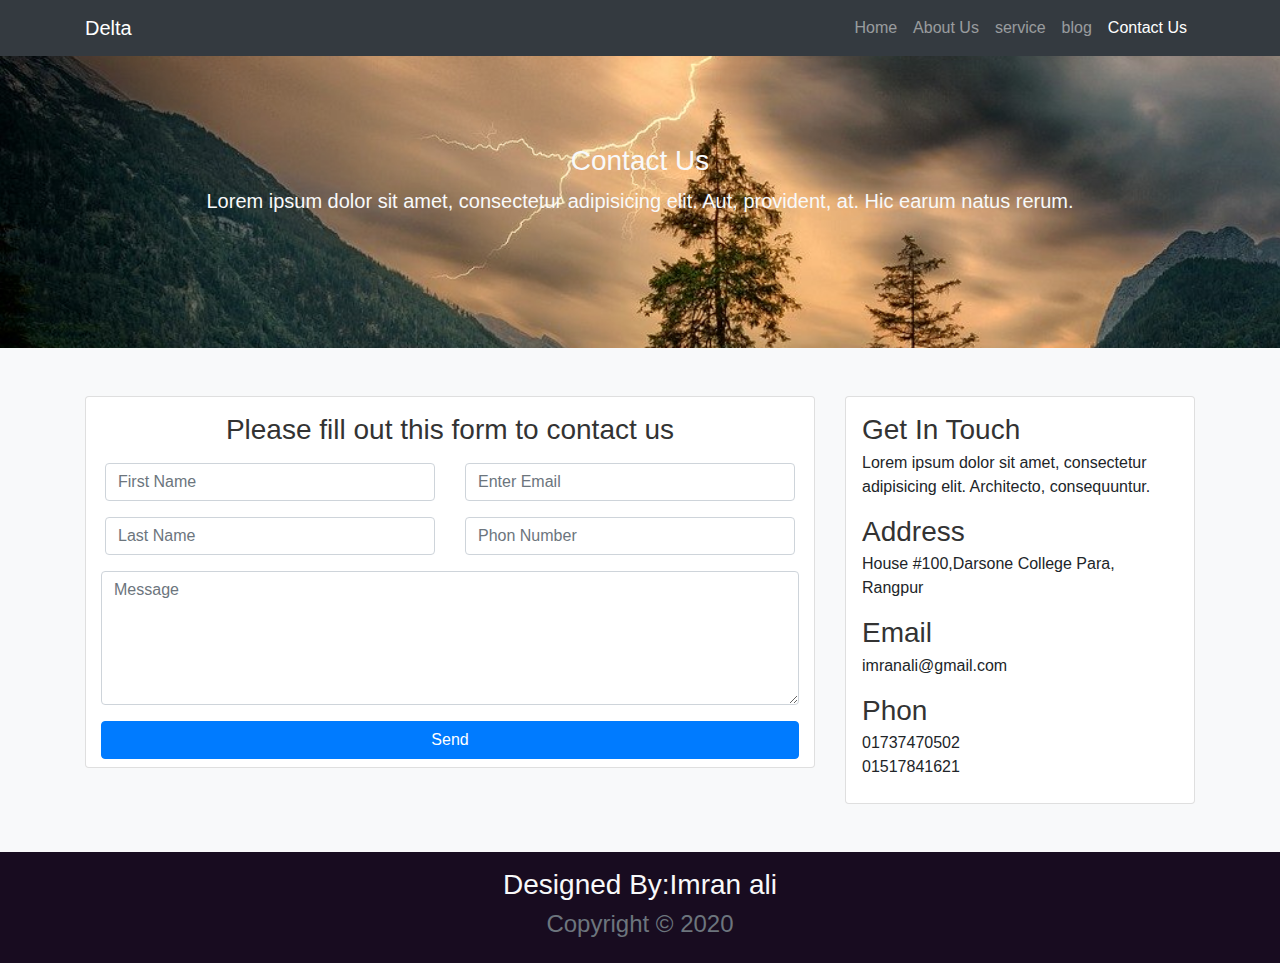
<file: contact.html>
<!DOCTYPE html>
<html lang="en">
<head>
    <meta charset="UTF-8">
    <meta name="viewport" content="width=device-width, initial-scale=1.0">
    <title>Practice project 11</title>
    <link rel="stylesheet" href="css/uikit.min.css" class="css">
    <link rel="stylesheet" href="css/bootstrap.css">
    <link rel="stylesheet" href="css/slick.css" class="css">
    <link rel="stylesheet" href="css/slick-theme.css" class="css">
    <link href="https://stackpath.bootstrapcdn.com/font-awesome/4.7.0/css/font-awesome.min.css" rel="stylesheet" integrity="sha384-wvfXpqpZZVQGK6TAh5PVlGOfQNHSoD2xbE+QkPxCAFlNEevoEH3Sl0sibVcOQVnN" crossorigin="anonymous">
    <link rel="stylesheet" href="css/style.css">
  <link rel="shortcut icon" type="image/x-icon" href="img/dcsc.png">

</head>
<body class="bg-light">
<nav id="navbar" class="navbar bg-dark navbar-dark navbar-expand-md fixed-top">
  <div class="container">
   <a href="#" class="navbar-brand">Delta</a>
   <button class="navbar-toggler" data-toggle="collapse" data-target="#idcollapse"><span class="navbar-toggler-icon"></span></button>
   <div class="collapse navbar-collapse" id="idcollapse">
     <ul class="navbar-nav ml-auto">
       <li class="nav-item"><a href="index.html" class="nav-link">Home</a></li>
       <li class="nav-item"><a href="about.html" class="nav-link">About Us</a></li>
       <li class="nav-item"><a href="service.html" class="nav-link">service</a></li>
       <li class="nav-item"><a href="blog.html" class="nav-link">blog</a></li>
       <li class="nav-item active"><a href="contact.html" class="nav-link">Contact Us</a></li>
     </ul>
   </div>
  </div>
</nav>
<!-- contact slide section-->
<section id="contact-sliede" class="mt-5 text-center text-light">
  <div class="container">
    <div class="row">
      <div class="col mt-5">
        <h3 class="mt-5 text-light">Contact Us</h3>
        <p class="lead">Lorem ipsum dolor sit amet, consectetur adipisicing elit. Aut, provident, at. Hic earum natus rerum.</p>
      </div>
    </div>
  </div>
</section>
<!--contact section-->
<section id="contact-section" class="py-5">
  <div class="container">
    <div class="row">
      <div class="col-md-8">
      <div class="card">
          <h3 class="text-center mt-3">Please fill out this form to contact us</h3>
          <div class="row mt-2 mx-1">
            <div class="col-md-6">

              <div class="form-group">
                <input type="text" name="name" placeholder="First Name" class="form-control">
              </div>
              <div class="form-group">
                <input type="text" name="lname" placeholder="Last Name" class="form-control">
              </div>

            </div>
            <div class="col-md-6">
              <div class="form-group">
                <input type="email" name="email" placeholder="Enter Email" class="form-control">
              </div>
              <div class="form-group">
              <input type="text" name="phon" placeholder="Phon Number" class="form-control">
              </div>
            </div>

          </div>
            <div class="col">
              <div class="form-group">
                <textarea name="message" rows="5" class="form-control" placeholder="Message"></textarea>
              </div>
              <a href="#" class="btn btn-primary btn-block my-2">Send</a>
            </div>
      </div>
      </div>
      <div class="col-md-4">
        <div class="card pt-3 pb-4">
            <div class="mx-3">
            <h3 class="mb-1">Get In Touch</h3>
            Lorem ipsum dolor sit amet, consectetur adipisicing elit. Architecto, consequuntur.
            <h3 class="mt-3 mb-1">Address</h3>
            House #100,Darsone College Para, Rangpur
            <h3 class="mt-3 mb-1 ">Email</h3>
            imranali@gmail.com
            <h3 class="mt-3 mb-1">Phon</h3>
            01737470502 <br>
            01517841621
          </div>

        </div>
      </div>
    </div>
  </div>
</section>


<!--footer section-->
<section id="footer-section" class="py-3 text-center" style="background:#180C20">
  <div class="container">
    <div class="row">
      <div class="col">
        <h3 class="display-5 text-light">Designed By:Imran ali</h3>
        <h4 class="text-light text-muted">Copyright &copy 2020</h4>
      </div>
    </div>
  </div>

</section>

    <!-- JS FILES -->
    <script src="js/jquery.slim.js"></script>
    <script src="js/popper.min.js"></script>
    <script src="js/bootstrap.min.js"></script>
    <script src="js/slick.min.js"></script>
    <script src="js/uikit.min.js"></script>
    <script src="js/uikit-icons.min.js"></script>
    <script>
      $('.carousel').carousel({interval:2000,pause:'hover'})
    </script>

</body>
</html>
</file>
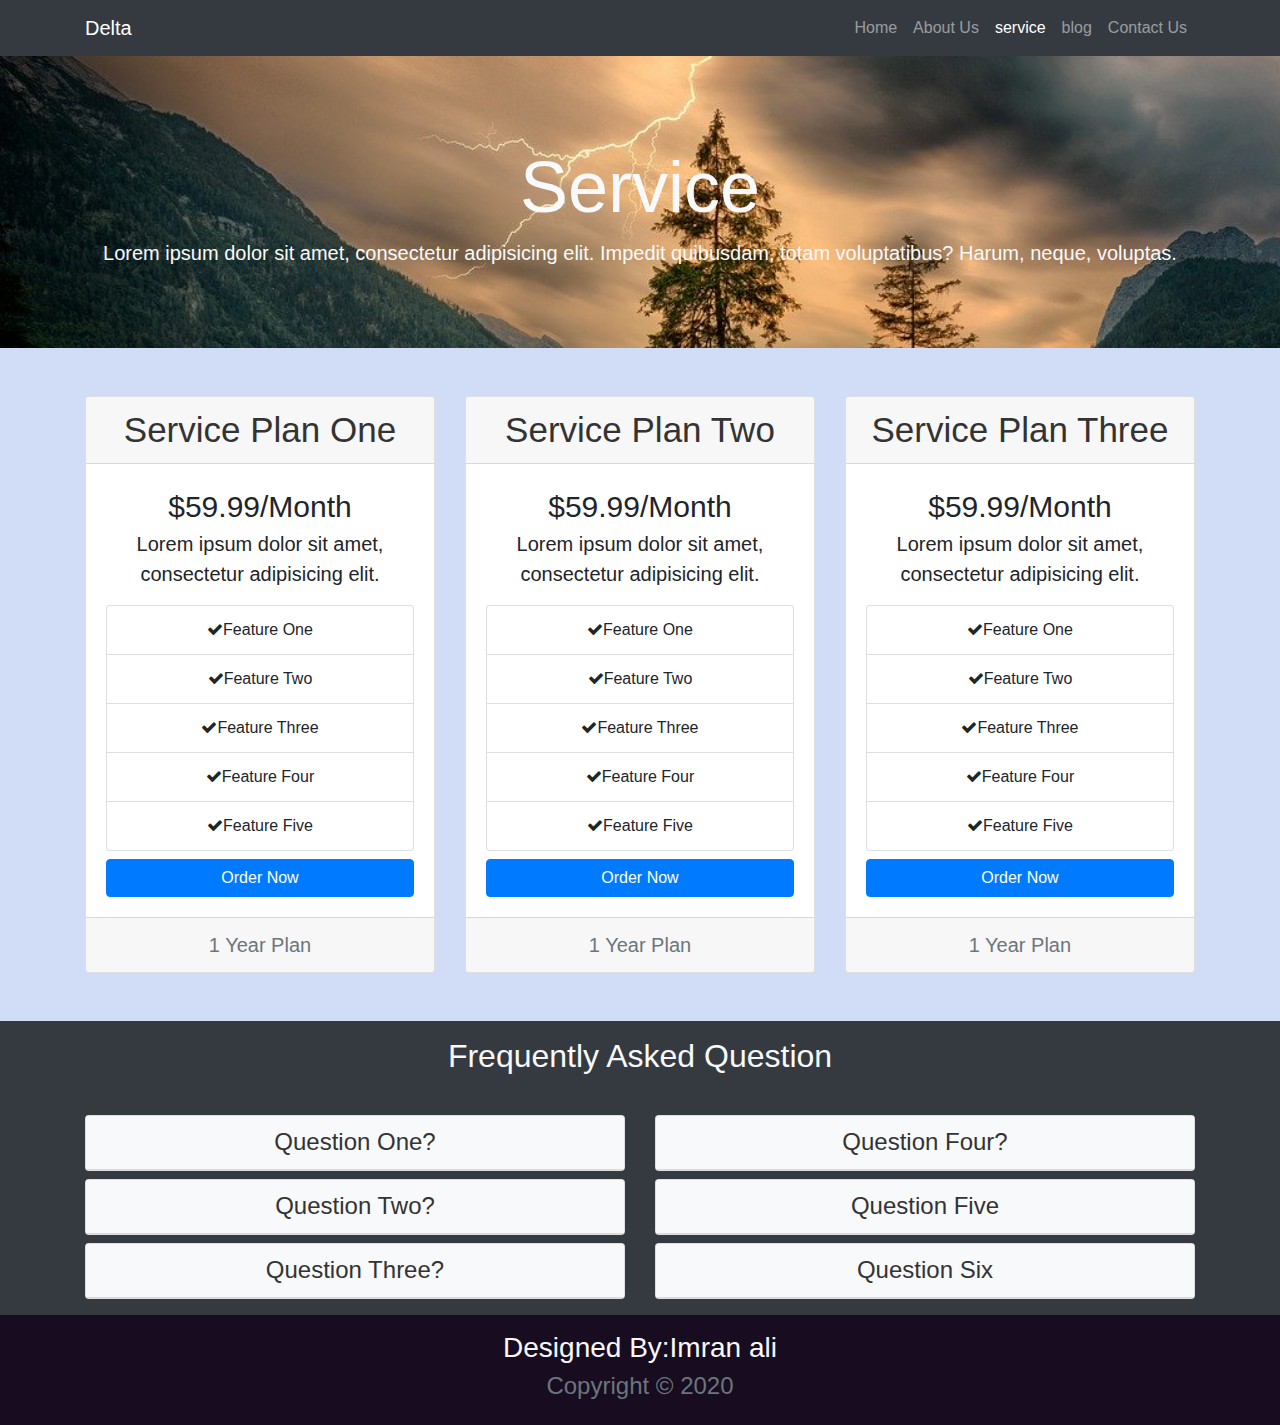
<file: service.html>
<!DOCTYPE html>
<html lang="en">
<head>
    <meta charset="UTF-8">
    <meta name="viewport" content="width=device-width, initial-scale=1.0">
    <title>Practice project 11</title>
    <link rel="stylesheet" href="css/uikit.min.css" class="css">
    <link rel="stylesheet" href="css/bootstrap.css">
    <link rel="stylesheet" href="css/slick.css" class="css">
    <link rel="stylesheet" href="css/slick-theme.css" class="css">
    <link href="https://stackpath.bootstrapcdn.com/font-awesome/4.7.0/css/font-awesome.min.css" rel="stylesheet" integrity="sha384-wvfXpqpZZVQGK6TAh5PVlGOfQNHSoD2xbE+QkPxCAFlNEevoEH3Sl0sibVcOQVnN" crossorigin="anonymous">
    <link rel="stylesheet" href="css/style.css">
  <link rel="shortcut icon" type="image/x-icon" href="img/dcsc.png">

</head>
<body>
<nav id="navbar" class="navbar bg-dark navbar-dark navbar-expand-md fixed-top">
  <div class="container">
   <a href="#" class="navbar-brand">Delta</a>
   <button class="navbar-toggler" data-toggle="collapse" data-target="#idcollapse"><span class="navbar-toggler-icon"></span></button>
   <div class="collapse navbar-collapse" id="idcollapse">
     <ul class="navbar-nav ml-auto">
       <li class="nav-item"><a href="index.html" class="nav-link">Home</a></li>
       <li class="nav-item"><a href="about.html" class="nav-link">About Us</a></li>
       <li class="nav-item active"><a href="service.html" class="nav-link">service</a></li>
       <li class="nav-item"><a href="blog.html" class="nav-link">blog</a></li>
       <li class="nav-item"><a href="contact.html" class="nav-link">Contact Us</a></li>
     </ul>
   </div>
  </div>
</nav>
<!--service slide -->
<section id="service-slide" class="py-5 mt-5 text-center text-light">
  <div class="container">
    <div class="row mt-5">
      <div class="col">
        <h2 class="text-light display-3">Service</h2>
        <p class="lead">Lorem ipsum dolor sit amet, consectetur adipisicing elit. Impedit quibusdam, totam voluptatibus? Harum, neque, voluptas.</p>
      </div>
    </div>
  </div>
</section>
<!-- Service section-->
<section id="service-section" class="py-5">
  <div class="container">
    <div class="row">
      <div class="col-md-4">
        <div class="card">
          <div class="card-header text-center">
            <h3 class="mb-0" style="font-size:35px;">Service Plan One</h3>
          </div>
          <div class="card-body">
             <div class="card-title text-center m-0" style="font-size:30px;">$59.99/Month</div>
             <div class="card-text lead text-center">Lorem ipsum dolor sit amet, consectetur adipisicing elit.</div>
             <ul class="list-group text-center mt-3">
               <li class="list-group-item"><i class="fa fa-check"> </i>Feature One</li>
               <li class="list-group-item"><i class="fa fa-check"></i>Feature Two</li>
               <li class="list-group-item"><i class="fa fa-check"></i>Feature Three</li>
               <li class="list-group-item"><i class="fa fa-check"></i>Feature Four</li>
               <li class="list-group-item"><i class="fa fa-check"></i>Feature Five</li>
             </ul>
             <a href="#" class="btn btn-primary btn-block mt-2"> Order Now</a>
          </div>
          <div class="card-footer text-muted text-center" style="font-size:20px;">1 Year Plan</div>
        </div>
      </div>
      <div class="col-md-4">
        <div class="card">
          <div class="card-header text-center">
            <h3 class="mb-0" style="font-size:35px;">Service Plan Two</h3>
          </div>
          <div class="card-body">
             <div class="card-title text-center m-0" style="font-size:30px;">$59.99/Month</div>
             <div class="card-text lead text-center">Lorem ipsum dolor sit amet, consectetur adipisicing elit.</div>
             <ul class="list-group text-center mt-3">
               <li class="list-group-item"><i class="fa fa-check"> </i>Feature One</li>
               <li class="list-group-item"><i class="fa fa-check"></i>Feature Two</li>
               <li class="list-group-item"><i class="fa fa-check"></i>Feature Three</li>
               <li class="list-group-item"><i class="fa fa-check"></i>Feature Four</li>
               <li class="list-group-item"><i class="fa fa-check"></i>Feature Five</li>
             </ul>
             <a href="#" class="btn btn-primary btn-block mt-2"> Order Now</a>
          </div>
          <div class="card-footer text-muted text-center" style="font-size:20px;">1 Year Plan</div>
        </div>
      </div>
      <div class="col-md-4">
        <div class="card">
          <div class="card-header text-center">
            <h3 class="mb-0" style="font-size:35px;">Service Plan Three</h3>
          </div>
          <div class="card-body">
             <div class="card-title text-center m-0" style="font-size:30px;">$59.99/Month</div>
             <div class="card-text lead text-center">Lorem ipsum dolor sit amet, consectetur adipisicing elit.</div>
             <ul class="list-group text-center mt-3">
               <li class="list-group-item"><i class="fa fa-check"> </i>Feature One</li>
               <li class="list-group-item"><i class="fa fa-check"></i>Feature Two</li>
               <li class="list-group-item"><i class="fa fa-check"></i>Feature Three</li>
               <li class="list-group-item"><i class="fa fa-check"></i>Feature Four</li>
               <li class="list-group-item"><i class="fa fa-check"></i>Feature Five</li>
             </ul>
             <a href="#" class="btn btn-primary btn-block mt-2"> Order Now</a>
          </div>
          <div class="card-footer text-muted text-center" style="font-size:20px;">1 Year Plan</div>
        </div>
      </div>
    </div>
  </div>
</section>
<!--accordian section-->
<section id="accordian" class="py-3" style="background-color:#343A40;">
  <div class="container">
    <div class="row">
    <div class="col text-center">
      <h2 class="text-light">Frequently Asked Question</h2>
    </div>
    </div>
    <div class="row mt-4">
      <div class="col-md-6">
        <div class="card mt-2">
          <div class="card-header bg-light text-center">
            <a href="#collapse11" data-toggle="collapse" data-parent="#accordian"><h4 class="mb-0">Question One?</h4></a>
          </div>
          <div class="collapse" id="collapse11">
            <p class="lead mx-2 text-justify">Lorem ipsum dolor sit amet, consectetur adipisicing elit. Laudantium, dicta, mollitia porro voluptatibus sit dignissimos eligendi distinctio voluptates dolorem ab.</p>
          </div>
        </div>
        <div class="card mt-2">
          <div class="card-header bg-light text-center">
            <a href="#collapse22" data-toggle="collapse"><h4 class="mb-0">Question Two?</h4></a>
          </div>
          <div class="collapse" id="collapse22">
            <p class="lead text-justify mx-2">Lorem ipsum dolor sit amet, consectetur adipisicing elit. Dolores mollitia fugit pariatur voluptatum incidunt alias cum nemo quidem aspernatur totam.</p>
          </div>
        </div>
        <div class="card mt-2">
          <div class="card-header text-center bg-light">
            <a href="#collapse33" data-toggle="collapse" data-parent="#accordian"><h4 class="mb-0">Question Three?</h4></a>
          </div>
          <div class="collapse" id="collapse33">
            <p class="lead mx-2 text-justify">Lorem ipsum dolor sit amet, consectetur adipisicing elit. Molestias qui nesciunt deserunt, sapiente ab. Dolore mollitia alias quis, in deleniti?</p>
          </div>
        </div>
      </div>
      <div class="col-md-6">
        <div class="card mt-2">
          <div class="card-header bg-light text-center">
            <a href="#collapse44" data-toggle="collapse" data-parent="#accordian"><h4 class="mb-0">Question Four?</h4></a>
          </div>
          <div class="collapse" id="collapse44">
            <p class="lead mx-2 text-justify">Lorem ipsum dolor sit amet, consectetur adipisicing elit. Quasi reiciendis a, laborum pariatur labore adipisci veniam in vero nemo dolor!</p>
          </div>
        </div>
        <div class="card mt-2">
          <div class="card-header bg-light text-center">
            <a href="#collapse55" data-toggle="collapse" data-parent="#accordian"><h4 class="mb-0">Question Five</h4></a>
          </div>
          <div class="collapse" id="collapse55">
            <p class="lead mx-2 text-justify">Lorem ipsum dolor sit amet, consectetur adipisicing elit. Quisquam illum iste ipsa eum fugit voluptatum nulla amet veritatis, tempore aspernatur.</p>
          </div>
        </div>
        <div class="card mt-2">
          <div class="card-header bg-light text-center">
            <a href="#collapse66" data-toggle="collapse" data-parent="#accordian"><h4 class="mb-0">Question Six</h4></a>
          </div>
          <div class="collapse" id="collapse66">
            <p class="lead mx-2 text-justify">Lorem ipsum dolor sit amet, consectetur adipisicing elit. Necessitatibus repudiandae pariatur eaque nemo at consequuntur blanditiis, quasi laborum velit! Hic!</p>
          </div>
        </div>
      </div>
    </div>
  </div>
</section>
<!--footer section-->
<section id="footer-section" class="py-3 text-center" style="background:#180C20">
  <div class="container">
    <div class="row">
      <div class="col">
        <h3 class="display-5 text-light">Designed By:Imran ali</h3>
        <h4 class="text-light text-muted">Copyright &copy 2020</h4>
      </div>
    </div>
  </div>

</section>

    <!-- JS FILES -->
    <script src="js/jquery.slim.js"></script>
    <script src="js/popper.min.js"></script>
    <script src="js/bootstrap.min.js"></script>
    <script src="js/slick.min.js"></script>
    <script src="js/uikit.min.js"></script>
    <script src="js/uikit-icons.min.js"></script>
    <script>
      $('.carousel').carousel({interval:2000,pause:'hover'})
    </script>

</body>
</html>
</file>
<file: css/style.css>
body {
  background: #1a51d333; }
#head-fixed-section{
  background:url(../img/slide1.jpg) no-repeat;
  background-size:cover;
  background-attachment:fixed;
  height:250px;
  color:wheat;
}

#videosection{
  background: url(../img/slide2.jpg) no-repeat;
  background-size:cover;
  background-attachment:fixed;
  min-height:250px;
position: relative;
}
#videosection .dark-overlay{
  background: rgba(0,0,0,0.7);
  position:absolute;
  width:100%;
  height:100%;
  top:0;
  left:0;
}
#aboutslide{
  background: url(../img/slide1.jpg) no-repeat;
  background-size:cover;
  background-attachment:fixed;
  min-height:300px;

}
#testimonial

.slick-prev::before{
  color:#000;
}
.slick-next::before{
  color:#000;
}
#service-slide{
  background:url('../img/slide1.jpg') no-repeat;
  background-size:cover;
  background-attachment:fixed;
  min-height:300px;
}
#blog-slide{
  background:url('../img/slide1.jpg') no-repeat;
  background-size:cover;
  background-attachment:fixed;
  min-height:300px;
}
#contact-sliede{
  background:url('../img/slide1.jpg') no-repeat;
  background-size:cover;
  background-attachment:fixed;
  min-height:300px;
}
</file>
